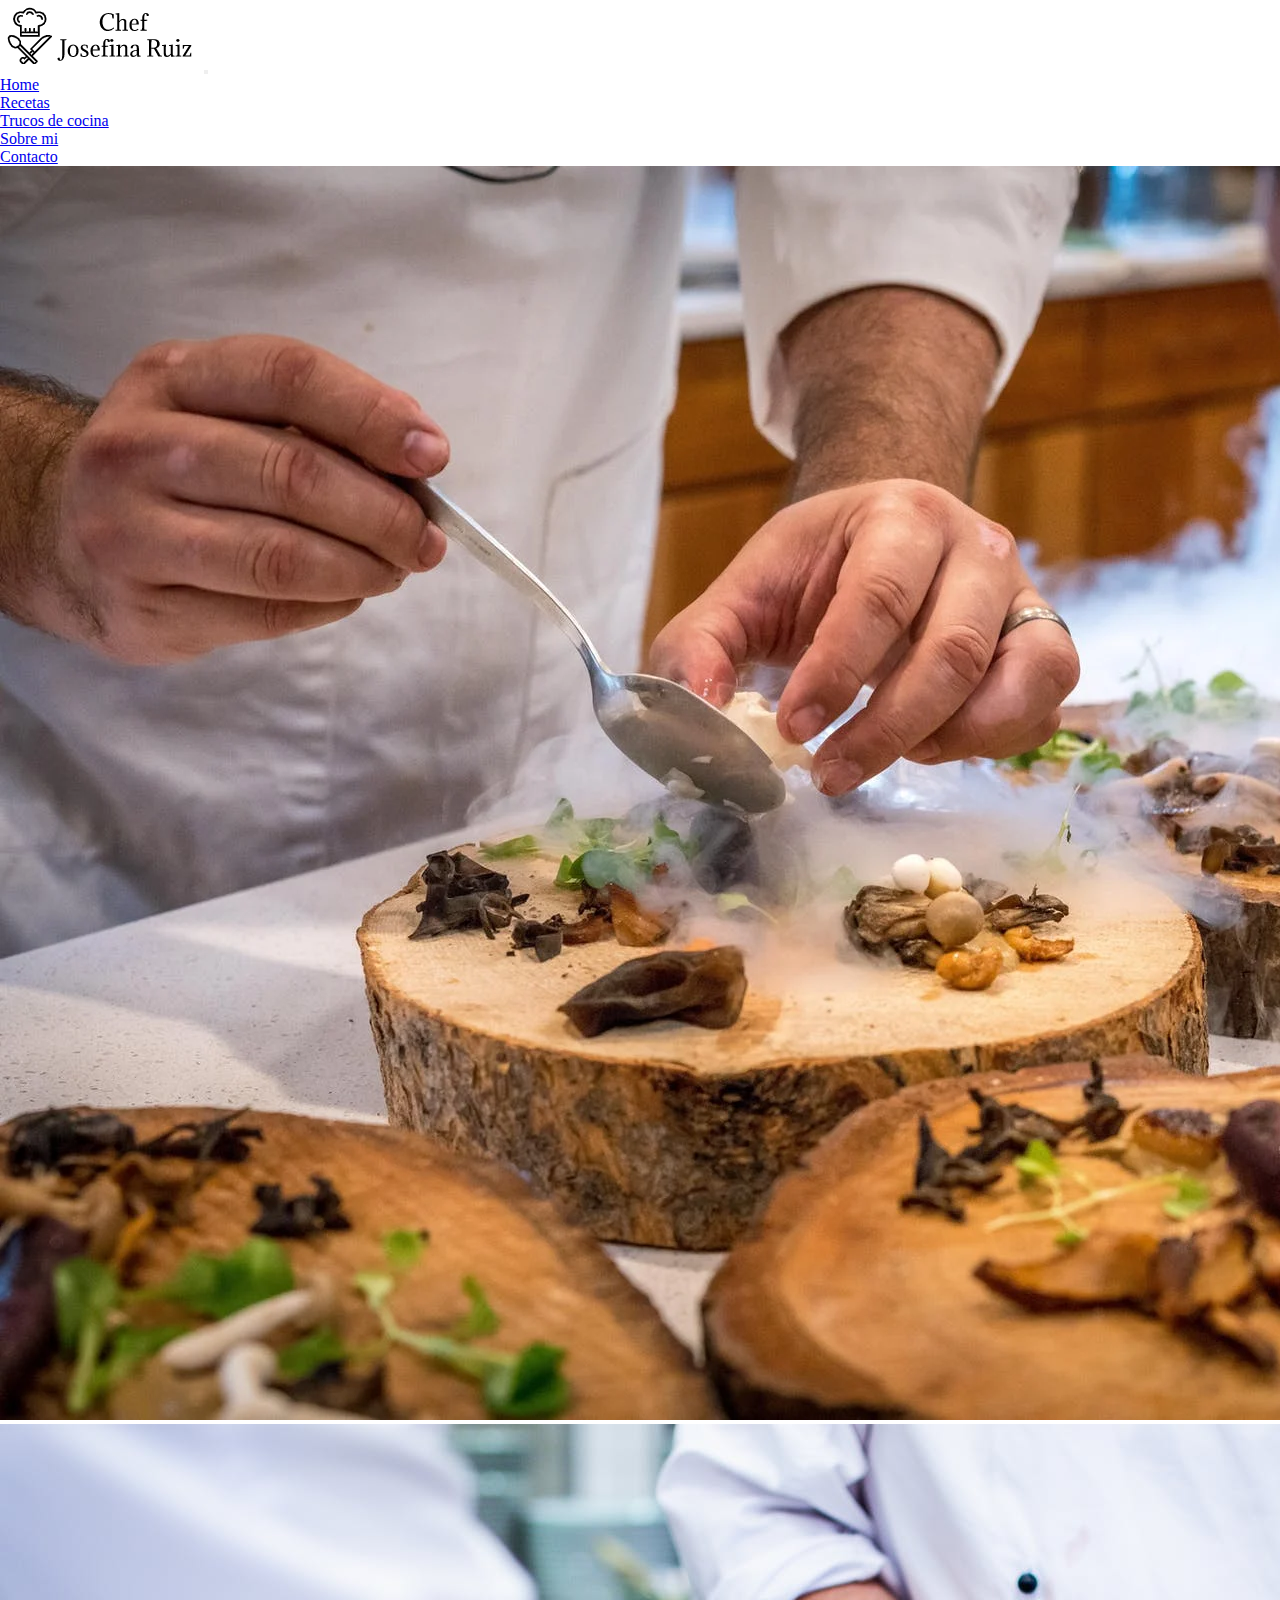
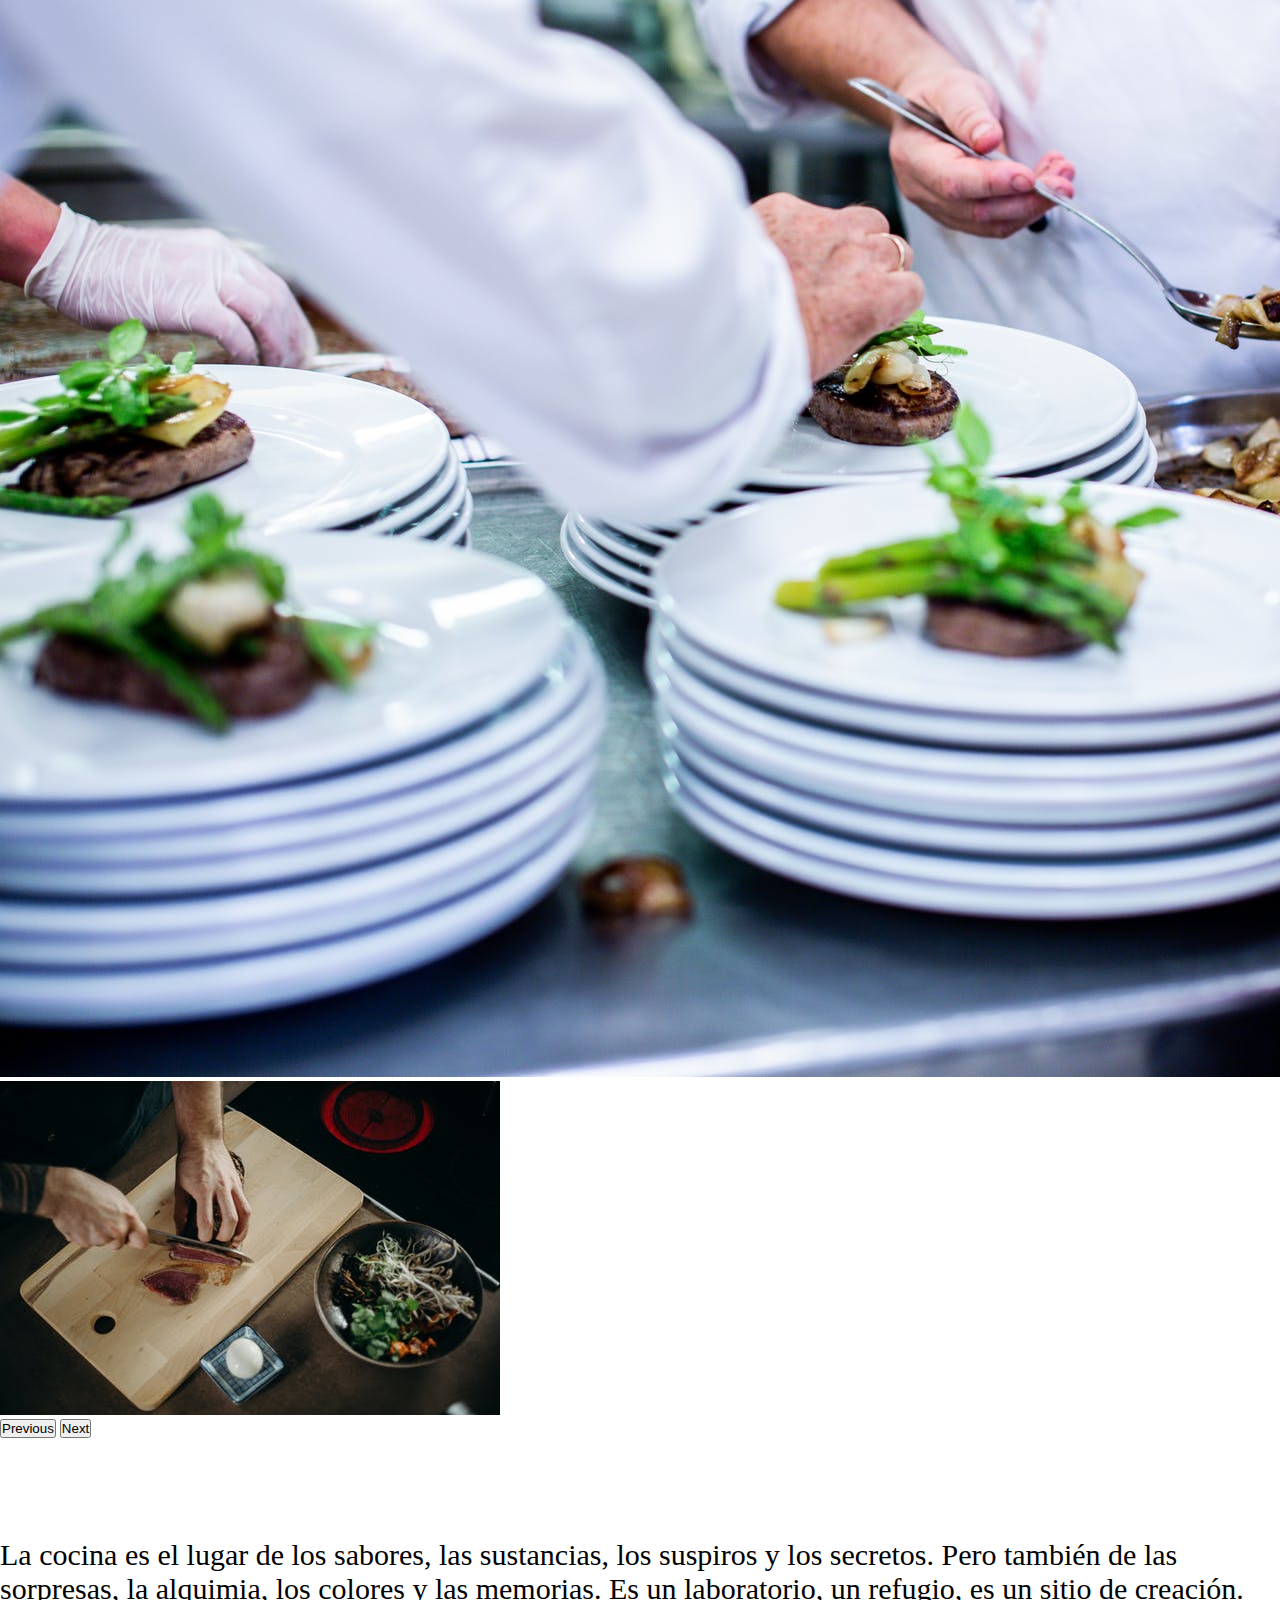
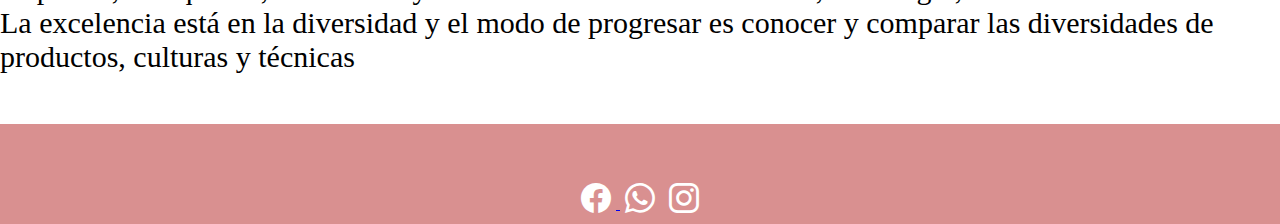
<file: index.html>
<!DOCTYPE html>
<html lang="es">
  <head>
    <meta charset="UTF-8" />
    <meta name="viewport" content="width=device-width, initial-scale=1.0" />
    <link rel="shortcut icon" href="assets/img/favicon-32x32.png" />
    <link rel="preconnect" href="https://fonts.googleapis.com" />
    <link rel="preconnect" href="https://fonts.gstatic.com" crossorigin />
    <!-- GOOGLE FONTS -->
    <link href="https://fonts.googleapis.com/css2?family=Roboto:ital,wght@0,100;1,100&display=swap" rel="stylesheet" />
    <!--link de bootstrap-->
    <link href="https://cdn.jsdelivr.net/npm/bootstrap@5.1.3/dist/css/bootstrap.min.css" rel="stylesheet" integrity="sha384-1BmE4kWBq78iYhFldvKuhfTAU6auU8tT94WrHftjDbrCEXSU1oBoqyl2QvZ6jIW3" crossorigin="anonymous">
    <!-- link de iconos -->
    <link rel="stylesheet" href="https://cdn.jsdelivr.net/npm/bootstrap-icons@1.8.1/font/bootstrap-icons.css">
    <!-- ESTILOS -->
  <!-- link de mi css-->
    <link href="css/style.css"  rel="stylesheet"/>
    <title>chefJosefinaRuiz</title>
  </head>
  <body>
    <!-- CONTENEDOR LAYOUT -->
    <div class="layout">
      <!-- HEADER -->
      <header id="Top">
        <!--NAVBAR CON BOOTSTRAP-->
        <nav class="navbar navbar-expand-lg navbar-light bg-light">
          <div class="container-fluid">
            <a class="navbar-brand" href="#"> <img src="./img/LogoMakr-0fne0m.png" alt=""></a>
            <button class="navbar-toggler" type="button" data-bs-toggle="collapse" data-bs-target="#navbarNav" aria-controls="navbarNav" aria-expanded="false" aria-label="Toggle navigation">
              <span class="navbar-toggler-icon"></span>
            </button>
            <div class="collapse navbar-collapse justify-content-end" id= "navbar">
              <ul class="navbar-nav">
                <li class="nav-item">
                  <a class="nav-link active" aria-current="page" href="#">Home</a>
                </li>
                <li class="nav-item">
                  <a class="nav-link" href="pages/recetas.html">Recetas</a>
                </li>
                <li class="nav-item">
                  <a class="nav-link" href="pages/trucosdecocina.html">Trucos de cocina</a>
                </li>
                <li class="nav-item">
                  <a class="nav-link" href="pages/sobremi.html">Sobre mi</a>
                </li>
            
              </li>
              <li class="nav-item">
                <a class="nav-link" href="pages/contacto.html">Contacto</a>
              </li>
              </ul>
            </div>
          </div>
        </nav>
       <!--<img class="img-fluid" src="./img/fondo2.jpeg" alt="">  --> 
    
      <div id="carouselExampleFade" class="carousel slide carousel-fade" data-bs-ride="carousel">
          <div class="carousel-inner">
            <div class="carousel-item active">
              <img src="./img/pexels-photo-1267320.webp" class="d-block w-100" alt="...">
            </div>
            <div class="carousel-item">
              <img src="./img/pexels-photo-2977515.jpeg" class="d-block w-100" alt="...">
            </div>
            <div class="carousel-item">
              <img src="./img/pexels-photo-3298633.jpeg" class="d-block w-100" alt="...">
            </div>
          </div>
          <button class="carousel-control-prev" type="button" data-bs-target="#carouselExampleFade" data-bs-slide="prev">
            <span class="carousel-control-prev-icon" aria-hidden="true"></span>
            <span class="visually-hidden">Previous</span>
          </button>
          <button class="carousel-control-next" type="button" data-bs-target="#carouselExampleFade" data-bs-slide="next">
            <span class="carousel-control-next-icon" aria-hidden="true"></span>
            <span class="visually-hidden">Next</span>
          </button>
        </div>
      </header>

      <!-- MAIN -->
      <main class="container-fluid">
        <div class="container-lg row h__titulos">
        <div class="texto">
        
          <p class="pColor">La cocina es el lugar de los sabores, las sustancias, los suspiros y los secretos. Pero también de las sorpresas, la alquimia, los colores y las memorias. Es un laboratorio, un refugio, es un sitio de creación.</p>
        </div>
        <div class="texto-e-imagen">
          <p>La excelencia está en la diversidad y el modo de progresar es conocer y comparar las diversidades de productos, culturas y técnicas</p>
    
        </div>
      </main>

      <!-- FOOTER -->
      <footer>
          <div class="anchoFooter">
              <div class="redes">
                  <a href="https://www.facebook.com/" target="_blank"><i class=> </i><i class="bi bi-facebook"></i> </a>
                  <a href="https://wa.me/543813190725" target="_blank"> <i class="bi bi-whatsapp"></i></a>
                  <a href="https://www.instagram.com/" target="_blank"> <i class="bi bi-instagram"></i> </a>
                </div>
                </div>
            </footer>
    </div>
    <!-- link de js-->
    <script src="https://cdn.jsdelivr.net/npm/bootstrap@5.1.3/dist/js/bootstrap.bundle.min.js" integrity="sha384-ka7Sk0Gln4gmtz2MlQnikT1wXgYsOg+OMhuP+IlRH9sENBO0LRn5q+8nbTov4+1p" crossorigin="anonymous">
      </script>
  </body>
</html>
</file>
<file: css/style.css>
* {
    margin: 0;
    padding: 0;
    box-sizing: border-box;
  }
/* Variables*/
:root 
{--lav-light: #f2deff;
  --lav: #D99090 ;}
/* Tipografía general */
body 
{font-family: raleway;
}

  .header {
    color: #36A0FF;
    font-size: 27px;
    padding: 10px;
}

.bigicon {
    font-size: 35px;
    color: #36A0FF;
}
main {
    margin-top: 100px;
    margin-bottom: 50px;
    display: flex;
    justify-content: center;
    align-items: center;
    gap: 40px;
    font-size: 30px;
}
/* DERECHOS DE AUTOR */
footer {
    display: flex;
    flex-direction: column;
    justify-content: center;
    align-items: center;
    text-align: center;
    padding-top: 20px;
    font-weight: bold;
  }
  
  /* Footer */
  footer {width: 100%;
    background: var(--lav);
    height: 100px;
    margin-top: 0px;
    display: flex;
    justify-content: center;
}
.anchoFooter {margin-top: 30px;
}
.redes 
{display: inline-block;
}
.bi-facebook {font-size: 30px;text-align: center;
    margin-left: 5px;
    margin-right: 5px;
    color: #fff;
}
.bi-facebook:hover
 {color: #ED8B8B ;
}
.bi-whatsapp 
{
    font-size: 30px;
    text-align: center;
    margin-left: 5px;
    margin-right: 5px
    ;color: #fff;
}
.bi-whatsapp:hover
 {color: #25d366;
}.bi-instagram
 {font-size: 30px;
    text-align: center;
    margin-left: 5px;
    margin-right: 5px;
    color: #fff;
}
.bi-instagram:hover
 {color: #ED8B8B ;
}
</file>
